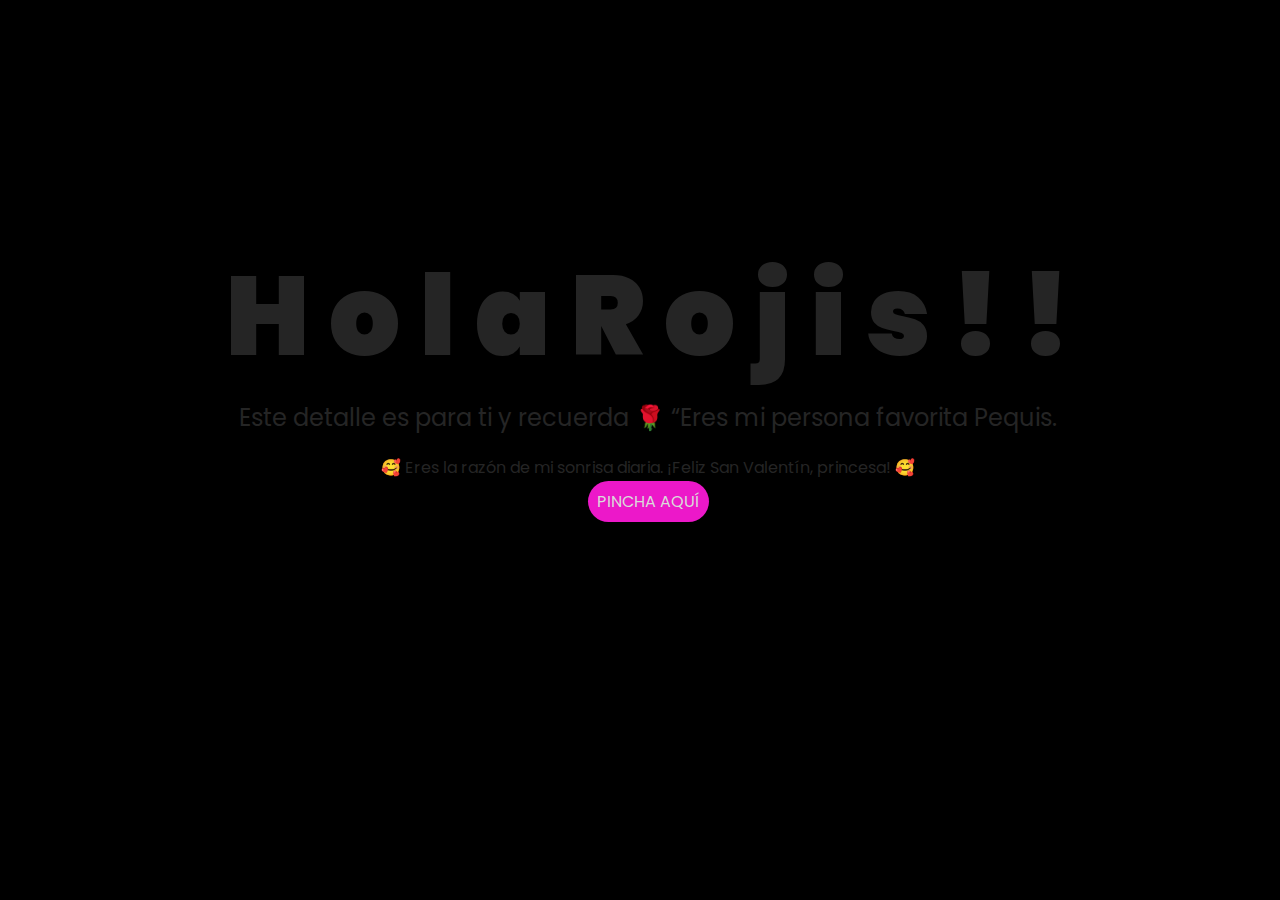
<file: index.html>
<!DOCTYPE html>
<html lang="es">

<head>
    <meta charset="UTF-8">
    <meta http-equiv="X-UA-Compatible" content="IE=edge">
    <meta name="viewport" content="width=device-width, initial-scale=1.0">
    <link rel="stylesheet" href="css/style.css">
    <link rel="icon" href="img/flowers.png" type="image/x-icon">
    <title>Flowers</title>
</head>

<body>
    <div class="greetings">
        <span>H</span>
        <span>o</span>
        <span>l</span>
        <span>a</span>
        <span></span>
        <span></span>
        <span></span>
        <span>R</span>
        <span>o</span>
        <span>j</span>
        <span>i</span>
        <span>s</span>
        <span>!</span>
        <span>!</span>
    </div>
    <div class="description">
        <span> Este detalle es para ti y recuerda 🌹 “Eres mi persona favorita Pequis. </span>
    </div>
    <span> 🥰 Eres la razón de mi sonrisa diaria. ¡Feliz San Valentín, princesa! 🥰 </span>
    </div>
    <div>

    </div>
    <div class="button">
        <button class="botones">
            <a href="flower.html" style="color: #dadada;">PINCHA AQUÍ</a>
        </button>
    </div>

</body>

</html>
</file>
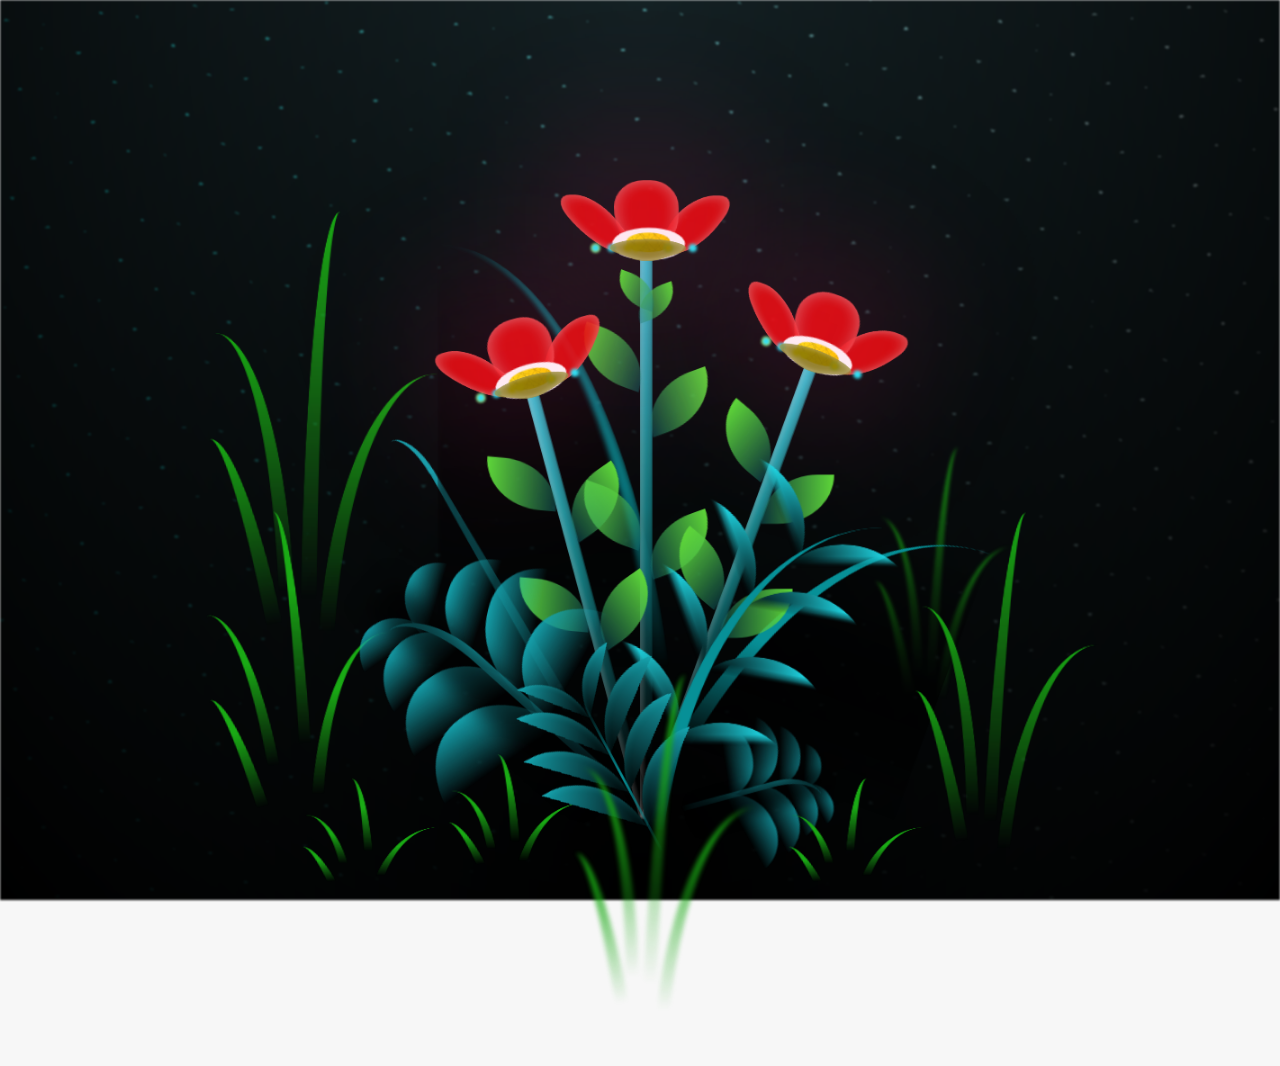
<file: flower.html>
<!DOCTYPE html>
<html lang="es">
  <head>
    <meta charset="UTF-8" />
    <meta http-equiv="X-UA-Compatible" content="IE=edge" />
    <meta name="viewport" content="width=device-width, initial-scale=1.0" />
    <link rel="stylesheet" href="css/main.css" />
    <link rel="icon" href="img/flowers.png" type="image/x-icon" />
    <title>Flower</title>
  </head>
  <body class="container">
    <audio src="sound/Sebastián Yatra & Aitana  Sé Mi San Valentín.mp3" autoplay></audio>
    <div id="lyrics">
     
    </div>
    <h1 class="titulo">Gracias!!! por iluminar mis días con tu presencia Mi Rojita 🥰💗💏💐💓.</h1>
  
    <div class="night"></div>
    <div class="flowers">
      <div class="flower flower--1">
        <div class="flower__leafs flower__leafs--1">
          <div class="flower__leaf flower__leaf--1"></div>
          <div class="flower__leaf flower__leaf--2"></div>
          <div class="flower__leaf flower__leaf--3"></div>
          <div class="flower__leaf flower__leaf--4"></div>
          <div class="flower__white-circle"></div>

          <div class="flower__light flower__light--1"></div>
          <div class="flower__light flower__light--2"></div>
          <div class="flower__light flower__light--3"></div>
          <div class="flower__light flower__light--4"></div>
          <div class="flower__light flower__light--5"></div>
          <div class="flower__light flower__light--6"></div>
          <div class="flower__light flower__light--7"></div>
          <div class="flower__light flower__light--8"></div>
        </div>
        <div class="flower__line">
          <div class="flower__line__leaf flower__line__leaf--1"></div>
          <div class="flower__line__leaf flower__line__leaf--2"></div>
          <div class="flower__line__leaf flower__line__leaf--3"></div>
          <div class="flower__line__leaf flower__line__leaf--4"></div>
          <div class="flower__line__leaf flower__line__leaf--5"></div>
          <div class="flower__line__leaf flower__line__leaf--6"></div>
        </div>
      </div>

      <div class="flower flower--2">
        <div class="flower__leafs flower__leafs--2">
          <div class="flower__leaf flower__leaf--1"></div>
          <div class="flower__leaf flower__leaf--2"></div>
          <div class="flower__leaf flower__leaf--3"></div>
          <div class="flower__leaf flower__leaf--4"></div>
          <div class="flower__white-circle"></div>

          <div class="flower__light flower__light--1"></div>
          <div class="flower__light flower__light--2"></div>
          <div class="flower__light flower__light--3"></div>
          <div class="flower__light flower__light--4"></div>
          <div class="flower__light flower__light--5"></div>
          <div class="flower__light flower__light--6"></div>
          <div class="flower__light flower__light--7"></div>
          <div class="flower__light flower__light--8"></div>
        </div>
        <div class="flower__line">
          <div class="flower__line__leaf flower__line__leaf--1"></div>
          <div class="flower__line__leaf flower__line__leaf--2"></div>
          <div class="flower__line__leaf flower__line__leaf--3"></div>
          <div class="flower__line__leaf flower__line__leaf--4"></div>
        </div>
      </div>

      <div class="flower flower--3">
        <div class="flower__leafs flower__leafs--3">
          <div class="flower__leaf flower__leaf--1"></div>
          <div class="flower__leaf flower__leaf--2"></div>
          <div class="flower__leaf flower__leaf--3"></div>
          <div class="flower__leaf flower__leaf--4"></div>
          <div class="flower__white-circle"></div>

          <div class="flower__light flower__light--1"></div>
          <div class="flower__light flower__light--2"></div>
          <div class="flower__light flower__light--3"></div>
          <div class="flower__light flower__light--4"></div>
          <div class="flower__light flower__light--5"></div>
          <div class="flower__light flower__light--6"></div>
          <div class="flower__light flower__light--7"></div>
          <div class="flower__light flower__light--8"></div>
        </div>
        <div class="flower__line">
          <div class="flower__line__leaf flower__line__leaf--1"></div>
          <div class="flower__line__leaf flower__line__leaf--2"></div>
          <div class="flower__line__leaf flower__line__leaf--3"></div>
          <div class="flower__line__leaf flower__line__leaf--4"></div>
        </div>
      </div>

      <div class="grow-ans" style="--d: 1.2s">
        <div class="flower__g-long">
          <div class="flower__g-long__top"></div>
          <div class="flower__g-long__bottom"></div>
        </div>
      </div>

      <div class="growing-grass">
        <div class="flower__grass flower__grass--1">
          <div class="flower__grass--top"></div>
          <div class="flower__grass--bottom"></div>
          <div class="flower__grass__leaf flower__grass__leaf--1"></div>
          <div class="flower__grass__leaf flower__grass__leaf--2"></div>
          <div class="flower__grass__leaf flower__grass__leaf--3"></div>
          <div class="flower__grass__leaf flower__grass__leaf--4"></div>
          <div class="flower__grass__leaf flower__grass__leaf--5"></div>
          <div class="flower__grass__leaf flower__grass__leaf--6"></div>
          <div class="flower__grass__leaf flower__grass__leaf--7"></div>
          <div class="flower__grass__leaf flower__grass__leaf--8"></div>
          <div class="flower__grass__overlay"></div>
        </div>
      </div>

      <div class="growing-grass">
        <div class="flower__grass flower__grass--2">
          <div class="flower__grass--top"></div>
          <div class="flower__grass--bottom"></div>
          <div class="flower__grass__leaf flower__grass__leaf--1"></div>
          <div class="flower__grass__leaf flower__grass__leaf--2"></div>
          <div class="flower__grass__leaf flower__grass__leaf--3"></div>
          <div class="flower__grass__leaf flower__grass__leaf--4"></div>
          <div class="flower__grass__leaf flower__grass__leaf--5"></div>
          <div class="flower__grass__leaf flower__grass__leaf--6"></div>
          <div class="flower__grass__leaf flower__grass__leaf--7"></div>
          <div class="flower__grass__leaf flower__grass__leaf--8"></div>
          <div class="flower__grass__overlay"></div>
        </div>
      </div>

      <div class="grow-ans" style="--d: 2.4s">
        <div class="flower__g-right flower__g-right--1">
          <div class="leaf"></div>
        </div>
      </div>

      <div class="grow-ans" style="--d: 2.8s">
        <div class="flower__g-right flower__g-right--2">
          <div class="leaf"></div>
        </div>
      </div>

      <div class="grow-ans" style="--d: 2.8s">
        <div class="flower__g-front">
          <div
            class="flower__g-front__leaf-wrapper flower__g-front__leaf-wrapper--1"
          >
            <div class="flower__g-front__leaf"></div>
          </div>
          <div
            class="flower__g-front__leaf-wrapper flower__g-front__leaf-wrapper--2"
          >
            <div class="flower__g-front__leaf"></div>
          </div>
          <div
            class="flower__g-front__leaf-wrapper flower__g-front__leaf-wrapper--3"
          >
            <div class="flower__g-front__leaf"></div>
          </div>
          <div
            class="flower__g-front__leaf-wrapper flower__g-front__leaf-wrapper--4"
          >
            <div class="flower__g-front__leaf"></div>
          </div>
          <div
            class="flower__g-front__leaf-wrapper flower__g-front__leaf-wrapper--5"
          >
            <div class="flower__g-front__leaf"></div>
          </div>
          <div
            class="flower__g-front__leaf-wrapper flower__g-front__leaf-wrapper--6"
          >
            <div class="flower__g-front__leaf"></div>
          </div>
          <div
            class="flower__g-front__leaf-wrapper flower__g-front__leaf-wrapper--7"
          >
            <div class="flower__g-front__leaf"></div>
          </div>
          <div
            class="flower__g-front__leaf-wrapper flower__g-front__leaf-wrapper--8"
          >
            <div class="flower__g-front__leaf"></div>
          </div>
          <div class="flower__g-front__line"></div>
        </div>
      </div>

      <div class="grow-ans" style="--d: 3.2s">
        <div class="flower__g-fr">
          <div class="leaf"></div>
          <div class="flower__g-fr__leaf flower__g-fr__leaf--1"></div>
          <div class="flower__g-fr__leaf flower__g-fr__leaf--2"></div>
          <div class="flower__g-fr__leaf flower__g-fr__leaf--3"></div>
          <div class="flower__g-fr__leaf flower__g-fr__leaf--4"></div>
          <div class="flower__g-fr__leaf flower__g-fr__leaf--5"></div>
          <div class="flower__g-fr__leaf flower__g-fr__leaf--6"></div>
          <div class="flower__g-fr__leaf flower__g-fr__leaf--7"></div>
          <div class="flower__g-fr__leaf flower__g-fr__leaf--8"></div>
        </div>
      </div>

      <div class="long-g long-g--0">
        <div class="grow-ans" style="--d: 3s">
          <div class="leaf leaf--0"></div>
        </div>
        <div class="grow-ans" style="--d: 2.2s">
          <div class="leaf leaf--1"></div>
        </div>
        <div class="grow-ans" style="--d: 3.4s">
          <div class="leaf leaf--2"></div>
        </div>
        <div class="grow-ans" style="--d: 3.6s">
          <div class="leaf leaf--3"></div>
        </div>
      </div>

      <div class="long-g long-g--1">
        <div class="grow-ans" style="--d: 3.6s">
          <div class="leaf leaf--0"></div>
        </div>
        <div class="grow-ans" style="--d: 3.8s">
          <div class="leaf leaf--1"></div>
        </div>
        <div class="grow-ans" style="--d: 4s">
          <div class="leaf leaf--2"></div>
        </div>
        <div class="grow-ans" style="--d: 4.2s">
          <div class="leaf leaf--3"></div>
        </div>
      </div>

      <div class="long-g long-g--2">
        <div class="grow-ans" style="--d: 4s">
          <div class="leaf leaf--0"></div>
        </div>
        <div class="grow-ans" style="--d: 4.2s">
          <div class="leaf leaf--1"></div>
        </div>
        <div class="grow-ans" style="--d: 4.4s">
          <div class="leaf leaf--2"></div>
        </div>
        <div class="grow-ans" style="--d: 4.6s">
          <div class="leaf leaf--3"></div>
        </div>
      </div>

      <div class="long-g long-g--3">
        <div class="grow-ans" style="--d: 4s">
          <div class="leaf leaf--0"></div>
        </div>
        <div class="grow-ans" style="--d: 4.2s">
          <div class="leaf leaf--1"></div>
        </div>
        <div class="grow-ans" style="--d: 3s">
          <div class="leaf leaf--2"></div>
        </div>
        <div class="grow-ans" style="--d: 3.6s">
          <div class="leaf leaf--3"></div>
        </div>
      </div>

      <div class="long-g long-g--4">
        <div class="grow-ans" style="--d: 4s">
          <div class="leaf leaf--0"></div>
        </div>
        <div class="grow-ans" style="--d: 4.2s">
          <div class="leaf leaf--1"></div>
        </div>
        <div class="grow-ans" style="--d: 3s">
          <div class="leaf leaf--2"></div>
        </div>
        <div class="grow-ans" style="--d: 3.6s">
          <div class="leaf leaf--3"></div>
        </div>
      </div>

      <div class="long-g long-g--5">
        <div class="grow-ans" style="--d: 4s">
          <div class="leaf leaf--0"></div>
        </div>
        <div class="grow-ans" style="--d: 4.2s">
          <div class="leaf leaf--1"></div>
        </div>
        <div class="grow-ans" style="--d: 3s">
          <div class="leaf leaf--2"></div>
        </div>
        <div class="grow-ans" style="--d: 3.6s">
          <div class="leaf leaf--3"></div>
        </div>
      </div>

      <div class="long-g long-g--6">
        <div class="grow-ans" style="--d: 4.2s">
          <div class="leaf leaf--0"></div>
        </div>
        <div class="grow-ans" style="--d: 4.4s">
          <div class="leaf leaf--1"></div>
        </div>
        <div class="grow-ans" style="--d: 4.6s">
          <div class="leaf leaf--2"></div>
        </div>
        <div class="grow-ans" style="--d: 4.8s">
          <div class="leaf leaf--3"></div>
        </div>
      </div>

      <div class="long-g long-g--7">
        <div class="grow-ans" style="--d: 3s">
          <div class="leaf leaf--0"></div>
        </div>
        <div class="grow-ans" style="--d: 3.2s">
          <div class="leaf leaf--1"></div>
        </div>
        <div class="grow-ans" style="--d: 3.5s">
          <div class="leaf leaf--2"></div>
        </div>
        <div class="grow-ans" style="--d: 3.6s">
          <div class="leaf leaf--3"></div>
        </div>
      </div>
    </div>
    <script src="anim.js"></script>
    <script src="main.js"></script>
  </body>
</html>
</file>
<file: css/style.css>
@import url('https://fonts.googleapis.com/css2?family=Poppins:ital,wght@0,500;1,900&display=swap');
*{
    font-family: 'Poppins',cursive;
}
body{
    color: rgb(37, 37, 37);
    width: 100%;
    height: 82vh;
    display: flex;
    flex-direction: column;
    align-items: center;
    justify-content: center;
    background-color: rgb(0, 0, 0);
    /* padding-top: -30; */
}

.botones{
    padding: 9px;
    border-radius: 80px;
    background-color: transparent;
    border: none;
}

.botones a{
    background-color: #ec18c9;
    padding: 9px;
    border-radius: 80px;
    -webkit-border-radius: 80px;
    -moz-border-radius: 80px;
    -ms-border-radius: 80px;
    -o-border-radius: 80px;

}

.botones a:focus{
    background-color: rgb(10, 172, 45);
}

.greetings{
    font-size: 7rem;
    font-weight: 900;
}
.greetings > span{
    animation: glow 3s ease-in-out infinite;
}
@keyframes glow{
    0%, 100%{
        color: #feffff;
        text-shadow: 0 0 14px #39d660, 0 0 10px #dc05e4, 0 0 100px #39c6d6;
    }
    10%, 90%{
        color: #111;
        text-shadow: none;
    }
}
.greetings > span:nth-child(2){
    animation-delay: .2s ;
}
.greetings > span:nth-child(3){
    animation-delay: .4s ;
}
.greetings > span:nth-child(4){
    animation-delay: .6s;
}
.greetings > span:nth-child(5){
    animation-delay: .8s;
}
.greetings > span:nth-child(6){
    animation-delay: 1s;
}
.greetings > span:nth-child(7){
    animation-delay: 1.2s ;
}
.greetings > span:nth-child(8){
    animation-delay: 1.4s ;
}
.greetings > span:nth-child(9){
    animation-delay: 1.6s;
}
.greetings > span:nth-child(10){
    animation-delay: 1.8s;
}
.greetings > span:nth-child(11){
    animation-delay: 2s;
}
.greetings > span:nth-child(12){
    animation-delay: 2.2s;
}
.greetings > span:nth-child(13){
    animation-delay: 2.4s;
}
.greetings > span:nth-child(14){
    animation-delay: 2.6s;
}
.description{
    font-size: 1.5rem;
    margin-bottom: 20px;
}

.button a{
    text-decoration: none;
    font-size: 1rem;
    color: #111;
}

@media screen and (max-width:574px){
    .greetings{
        display: block;
        font-size: 2rem;
        font-weight: 800;
        text-align: center;
    }
    .description{
        font-size: 2rem;
    }
    
    .button a{
        font-size: 1rem;
    }
}
</file>
<file: css/main.css>
*,
*::after,
*::before {
  padding: 0;
  margin: 0;
  box-sizing: border-box;
}

:root {
  --dark-color: #000;
}

body {
  display: flex;
  align-items: flex-end;
  justify-content: center;
  min-height: 100vh;
  background-color: var(--dark-color);
  overflow: hidden;
  perspective: 1000px;
}

#lyrics {
  font-size: 28px;
  font-family: "Franklin Gothic Medium", "Arial Narrow", Arial, sans-serif;
  color: white;
  position: absolute;
  margin-bottom: 20%;
  z-index: 1;
  font-weight: bold;
  letter-spacing: 4px;
}
@media only screen and (max-width: 600px) {
  /* Estilos específicos para dispositivos con un ancho máximo de 600px */
  #lyrics {
      font-size: 14px; /* Reduce el tamaño del texto para dispositivos más pequeños */
      margin-bottom: 400px;
      letter-spacing: 3px;
  }

}
.titulo {
  margin-bottom: 500px;
  font-family: "Arial Narrow", Arial, sans-serif;
  color: rgb(244, 243, 245);
  position: absolute;
  font-weight: bold;
  letter-spacing: 15px;
  opacity: 0;
  animation: fadeIn 3s ease-in-out forwards;
  text-align: center;
}
@keyframes fadeIn {
  from {
    opacity: 0;
  }
  to {
    opacity: 1;
  }
}

.night {
  z-index: -1;
  position: absolute;
  left: 50%;
  top: 0;
  transform: translateX(-50%);
  width: 100%;
  height: 100%;
  filter: blur(0.1vmin);
  background-image: radial-gradient(
      ellipse at top,
      transparent 0%,
      var(--dark-color)
    ),
    radial-gradient(
      ellipse at bottom,
      var(--dark-color),
      rgba(145, 233, 255, 0.2)
    ),
    repeating-linear-gradient(
      220deg,
      rgb(0, 0, 0) 0px,
      rgb(0, 0, 0) 19px,
      transparent 19px,
      transparent 22px
    ),
    repeating-linear-gradient(
      189deg,
      rgb(0, 0, 0) 0px,
      rgb(0, 0, 0) 19px,
      transparent 19px,
      transparent 22px
    ),
    repeating-linear-gradient(
      148deg,
      rgb(0, 0, 0) 0px,
      rgb(0, 0, 0) 19px,
      transparent 19px,
      transparent 22px
    ),
    linear-gradient(90deg, rgb(0, 255, 250), rgb(240, 240, 240));
}

.flowers {
  position: relative;
  transform: scale(0.9);
  /*margin-bottom: 100px;
  */
}

@media only screen and (max-width: 600px) {
  /* Estilos específicos para dispositivos con un ancho máximo de 600px */
.flowers {
      font-size: px;
      margin-bottom: 35%;
      letter-spacing: 3px;
      transform: scale(1.0);
}

}

.flower {
  position: absolute;
  bottom: 10vmin;
  transform-origin: bottom center;
  z-index: 10;
  --fl-speed: 0.8s;
}
.flower--1 {
  -webkit-animation: moving-flower-1 4s linear infinite;
  animation: moving-flower-1 4s linear infinite;
}
.flower--1 .flower__line {
  height: 70vmin;
  -webkit-animation-delay: 0.3s;
  animation-delay: 0.3s;
}
.flower--1 .flower__line__leaf--1 {
  -webkit-animation: blooming-leaf-right var(--fl-speed) 1.6s backwards;
  animation: blooming-leaf-right var(--fl-speed) 1.6s backwards;
}
.flower--1 .flower__line__leaf--2 {
  -webkit-animation: blooming-leaf-right var(--fl-speed) 1.4s backwards;
  animation: blooming-leaf-right var(--fl-speed) 1.4s backwards;
}
.flower--1 .flower__line__leaf--3 {
  -webkit-animation: blooming-leaf-left var(--fl-speed) 1.2s backwards;
  animation: blooming-leaf-left var(--fl-speed) 1.2s backwards;
}
.flower--1 .flower__line__leaf--4 {
  -webkit-animation: blooming-leaf-left var(--fl-speed) 1s backwards;
  animation: blooming-leaf-left var(--fl-speed) 1s backwards;
}
.flower--1 .flower__line__leaf--5 {
  -webkit-animation: blooming-leaf-right var(--fl-speed) 1.8s backwards;
  animation: blooming-leaf-right var(--fl-speed) 1.8s backwards;
}
.flower--1 .flower__line__leaf--6 {
  -webkit-animation: blooming-leaf-left var(--fl-speed) 2s backwards;
  animation: blooming-leaf-left var(--fl-speed) 2s backwards;
}
.flower--2 {
  left: 50%;
  transform: rotate(20deg);
  -webkit-animation: moving-flower-2 4s linear infinite;
  animation: moving-flower-2 4s linear infinite;
}
.flower--2 .flower__line {
  height: 60vmin;
  -webkit-animation-delay: 0.6s;
  animation-delay: 0.6s;
}
.flower--2 .flower__line__leaf--1 {
  -webkit-animation: blooming-leaf-right var(--fl-speed) 1.9s backwards;
  animation: blooming-leaf-right var(--fl-speed) 1.9s backwards;
}
.flower--2 .flower__line__leaf--2 {
  -webkit-animation: blooming-leaf-right var(--fl-speed) 1.7s backwards;
  animation: blooming-leaf-right var(--fl-speed) 1.7s backwards;
}
.flower--2 .flower__line__leaf--3 {
  -webkit-animation: blooming-leaf-left var(--fl-speed) 1.5s backwards;
  animation: blooming-leaf-left var(--fl-speed) 1.5s backwards;
}
.flower--2 .flower__line__leaf--4 {
  -webkit-animation: blooming-leaf-left var(--fl-speed) 1.3s backwards;
  animation: blooming-leaf-left var(--fl-speed) 1.3s backwards;
}
.flower--3 {
  left: 50%;
  transform: rotate(-15deg);
  -webkit-animation: moving-flower-3 4s linear infinite;
  animation: moving-flower-3 4s linear infinite;
}
.flower--3 .flower__line {
  -webkit-animation-delay: 0.9s;
  animation-delay: 0.9s;
}
.flower--3 .flower__line__leaf--1 {
  -webkit-animation: blooming-leaf-right var(--fl-speed) 2.5s backwards;
  animation: blooming-leaf-right var(--fl-speed) 2.5s backwards;
}
.flower--3 .flower__line__leaf--2 {
  -webkit-animation: blooming-leaf-right var(--fl-speed) 2.3s backwards;
  animation: blooming-leaf-right var(--fl-speed) 2.3s backwards;
}
.flower--3 .flower__line__leaf--3 {
  -webkit-animation: blooming-leaf-left var(--fl-speed) 2.1s backwards;
  animation: blooming-leaf-left var(--fl-speed) 2.1s backwards;
}
.flower--3 .flower__line__leaf--4 {
  -webkit-animation: blooming-leaf-left var(--fl-speed) 1.9s backwards;
  animation: blooming-leaf-left var(--fl-speed) 1.9s backwards;
}
.flower__leafs {
  position: relative;
  -webkit-animation: blooming-flower 2s backwards;
  animation: blooming-flower 2s backwards;
}
.flower__leafs--1 {
  -webkit-animation-delay: 1.1s;
  animation-delay: 1.1s;
}
.flower__leafs--2 {
  -webkit-animation-delay: 1.4s;
  animation-delay: 1.4s;
}
.flower__leafs--3 {
  -webkit-animation-delay: 1.7s;
  animation-delay: 1.7s;
}
.flower__leafs::after {
  content: "";
  position: absolute;
  left: 0;
  top: 0;
  transform: translate(-50%, -100%);
  width: 8vmin;
  height: 8vmin;
  background-color: #fd2578;
  /* background-color: #fd2525; */
  filter: blur(10vmin);
}
.flower__leaf {
  position: absolute;
  bottom: 0;
  left: 50%;
  width: 8vmin;
  height: 11vmin;
  border-radius: 51% 49% 47% 53%/44% 45% 55% 69%;
  background-color: #253bfd;
  background-color: #e90b0b;
  transform-origin: bottom center;
  opacity: 0.9;
  box-shadow: inset 0 0 2vmin rgba(255, 255, 255, 0.5);
}
.flower__leaf--1 {
  transform: translate(-10%, 1%) rotateY(40deg) rotateX(-50deg);
}
.flower__leaf--2 {
  transform: translate(-50%, -4%) rotateX(40deg);
}
.flower__leaf--3 {
  transform: translate(-90%, 0%) rotateY(45deg) rotateX(50deg);
}
.flower__leaf--4 {
  width: 8vmin;
  height: 8vmin;
  transform-origin: bottom left;
  border-radius: 4vmin 10vmin 4vmin 4vmin;
  transform: translate(0%, 18%) rotateX(70deg) rotate(-43deg);
  background-color: #7c6901;
  z-index: 1;
  opacity: 0.8;
}
.flower__white-circle {
  position: absolute;
  left: -3.5vmin;
  top: -3vmin;
  width: 9vmin;
  height: 4vmin;
  border-radius: 50%;
  background-color: #fff;
}
.flower__white-circle::after {
  content: "";
  position: absolute;
  left: 50%;
  top: 45%;
  transform: translate(-50%, -50%);
  width: 60%;
  height: 60%;
  border-radius: inherit;
  background-image: repeating-linear-gradient(
      135deg,
      rgba(0, 0, 0, 0.03) 0px,
      rgba(0, 0, 0, 0.03) 1px,
      transparent 1px,
      transparent 12px
    ),
    repeating-linear-gradient(
      45deg,
      rgba(0, 0, 0, 0.03) 0px,
      rgba(0, 0, 0, 0.03) 1px,
      transparent 1px,
      transparent 12px
    ),
    repeating-linear-gradient(
      67.5deg,
      rgba(0, 0, 0, 0.03) 0px,
      rgba(0, 0, 0, 0.03) 1px,
      transparent 1px,
      transparent 12px
    ),
    repeating-linear-gradient(
      135deg,
      rgba(0, 0, 0, 0.03) 0px,
      rgba(0, 0, 0, 0.03) 1px,
      transparent 1px,
      transparent 12px
    ),
    repeating-linear-gradient(
      45deg,
      rgba(0, 0, 0, 0.03) 0px,
      rgba(0, 0, 0, 0.03) 1px,
      transparent 1px,
      transparent 12px
    ),
    repeating-linear-gradient(
      112.5deg,
      rgba(0, 0, 0, 0.03) 0px,
      rgba(0, 0, 0, 0.03) 1px,
      transparent 1px,
      transparent 12px
    ),
    repeating-linear-gradient(
      112.5deg,
      rgba(0, 0, 0, 0.03) 0px,
      rgba(0, 0, 0, 0.03) 1px,
      transparent 1px,
      transparent 12px
    ),
    repeating-linear-gradient(
      45deg,
      rgba(0, 0, 0, 0.03) 0px,
      rgba(0, 0, 0, 0.03) 1px,
      transparent 1px,
      transparent 12px
    ),
    repeating-linear-gradient(
      22.5deg,
      rgba(0, 0, 0, 0.03) 0px,
      rgba(0, 0, 0, 0.03) 1px,
      transparent 1px,
      transparent 12px
    ),
    repeating-linear-gradient(
      45deg,
      rgba(0, 0, 0, 0.03) 0px,
      rgba(0, 0, 0, 0.03) 1px,
      transparent 1px,
      transparent 12px
    ),
    repeating-linear-gradient(
      22.5deg,
      rgba(0, 0, 0, 0.03) 0px,
      rgba(0, 0, 0, 0.03) 1px,
      transparent 1px,
      transparent 12px
    ),
    repeating-linear-gradient(
      135deg,
      rgba(0, 0, 0, 0.03) 0px,
      rgba(0, 0, 0, 0.03) 1px,
      transparent 1px,
      transparent 12px
    ),
    repeating-linear-gradient(
      157.5deg,
      rgba(0, 0, 0, 0.03) 0px,
      rgba(0, 0, 0, 0.03) 1px,
      transparent 1px,
      transparent 12px
    ),
    repeating-linear-gradient(
      67.5deg,
      rgba(0, 0, 0, 0.03) 0px,
      rgba(0, 0, 0, 0.03) 1px,
      transparent 1px,
      transparent 12px
    ),
    repeating-linear-gradient(
      67.5deg,
      rgba(0, 0, 0, 0.03) 0px,
      rgba(0, 0, 0, 0.03) 1px,
      transparent 1px,
      transparent 12px
    ),
    linear-gradient(90deg, rgb(255, 235, 18), rgb(255, 206, 0));
}
.flower__line {
  height: 55vmin;
  width: 1.5vmin;
  background-image: linear-gradient(
      to left,
      rgba(0, 0, 0, 0.2),
      transparent,
      rgba(255, 255, 255, 0.2)
    ),
    linear-gradient(to top, transparent 10%, #14757a, #39c6d6);
  box-shadow: inset 0 0 2px rgba(0, 0, 0, 0.5);
  -webkit-animation: grow-flower-tree 4s backwards;
  animation: grow-flower-tree 4s backwards;
}
.flower__line__leaf {
  --w: 7vmin;
  --h: calc(var(--w) + 2vmin);
  position: absolute;
  top: 20%;
  left: 90%;
  width: var(--w);
  height: var(--h);
  border-top-right-radius: var(--h);
  border-bottom-left-radius: var(--h);
  background-image: linear-gradient(to top, rgba(20, 117, 122, 0.4), #5ed639);
}
.flower__line__leaf--1 {
  transform: rotate(70deg) rotateY(30deg);
}
.flower__line__leaf--2 {
  top: 45%;
  transform: rotate(70deg) rotateY(30deg);
}
.flower__line__leaf--3,
.flower__line__leaf--4,
.flower__line__leaf--6 {
  border-top-right-radius: 0;
  border-bottom-left-radius: 0;
  border-top-left-radius: var(--h);
  border-bottom-right-radius: var(--h);
  left: -460%;
  top: 12%;
  transform: rotate(-70deg) rotateY(30deg);
}
.flower__line__leaf--4 {
  top: 40%;
}
.flower__line__leaf--5 {
  top: 0;
  transform-origin: left;
  transform: rotate(70deg) rotateY(30deg) scale(0.6);
}
.flower__line__leaf--6 {
  top: -2%;
  left: -450%;
  transform-origin: right;
  transform: rotate(-70deg) rotateY(30deg) scale(0.6);
}
.flower__light {
  position: absolute;
  bottom: 0vmin;
  width: 1vmin;
  height: 1vmin;
  background-color: rgb(255, 251, 0);
  border-radius: 50%;
  filter: blur(0.2vmin);
  -webkit-animation: light-ans 4s linear infinite backwards;
  animation: light-ans 4s linear infinite backwards;
}
.flower__light:nth-child(odd) {
  background-color: #23f0ff;
}
.flower__light--1 {
  left: -2vmin;
  -webkit-animation-delay: 1s;
  animation-delay: 1s;
}
.flower__light--2 {
  left: 3vmin;
  -webkit-animation-delay: 0.5s;
  animation-delay: 0.5s;
}
.flower__light--3 {
  left: -6vmin;
  -webkit-animation-delay: 0.3s;
  animation-delay: 0.3s;
}
.flower__light--4 {
  left: 6vmin;
  -webkit-animation-delay: 0.9s;
  animation-delay: 0.9s;
}
.flower__light--5 {
  left: -1vmin;
  -webkit-animation-delay: 1.5s;
  animation-delay: 1.5s;
}
.flower__light--6 {
  left: -4vmin;
  -webkit-animation-delay: 3s;
  animation-delay: 3s;
}
.flower__light--7 {
  left: 3vmin;
  -webkit-animation-delay: 2s;
  animation-delay: 2s;
}
.flower__light--8 {
  left: -6vmin;
  -webkit-animation-delay: 3.5s;
  animation-delay: 3.5s;
}
.flower__grass {
  --c: #159faa;
  --line-w: 1.5vmin;
  position: absolute;
  bottom: 12vmin;
  left: -7vmin;
  display: flex;
  flex-direction: column;
  align-items: flex-end;
  z-index: 20;
  transform-origin: bottom center;
  transform: rotate(-48deg) rotateY(40deg);
}
.flower__grass--1 {
  -webkit-animation: moving-grass 2s linear infinite;
  animation: moving-grass 2s linear infinite;
}
.flower__grass--2 {
  left: 2vmin;
  bottom: 10vmin;
  transform: scale(0.5) rotate(75deg) rotateX(10deg) rotateY(-200deg);
  opacity: 0.8;
  z-index: 0;
  -webkit-animation: moving-grass--2 1.5s linear infinite;
  animation: moving-grass--2 1.5s linear infinite;
}
.flower__grass--top {
  width: 7vmin;
  height: 10vmin;
  border-top-right-radius: 100%;
  border-right: var(--line-w) solid var(--c);
  transform-origin: bottom center;
  transform: rotate(-2deg);
}
.flower__grass--bottom {
  margin-top: -2px;
  width: var(--line-w);
  height: 25vmin;
  background-image: linear-gradient(to top, transparent, var(--c));
}
.flower__grass__leaf {
  --size: 10vmin;
  position: absolute;
  width: calc(var(--size) * 2.1);
  height: var(--size);
  border-top-left-radius: var(--size);
  border-top-right-radius: var(--size);
  background-image: linear-gradient(
    to top,
    transparent,
    transparent 30%,
    var(--c)
  );
  z-index: 100;
}
.flower__grass__leaf--1 {
  top: -6%;
  left: 30%;
  --size: 6vmin;
  transform: rotate(-20deg);
  -webkit-animation: growing-grass-ans--1 2s 2.6s backwards;
  animation: growing-grass-ans--1 2s 2.6s backwards;
}
@-webkit-keyframes growing-grass-ans--1 {
  0% {
    transform-origin: bottom left;
    transform: rotate(-20deg) scale(0);
  }
}
@keyframes growing-grass-ans--1 {
  0% {
    transform-origin: bottom left;
    transform: rotate(-20deg) scale(0);
  }
}
.flower__grass__leaf--2 {
  top: -5%;
  left: -110%;
  --size: 6vmin;
  transform: rotate(10deg);
  -webkit-animation: growing-grass-ans--2 2s 2.4s linear backwards;
  animation: growing-grass-ans--2 2s 2.4s linear backwards;
}
@-webkit-keyframes growing-grass-ans--2 {
  0% {
    transform-origin: bottom right;
    transform: rotate(10deg) scale(0);
  }
}
@keyframes growing-grass-ans--2 {
  0% {
    transform-origin: bottom right;
    transform: rotate(10deg) scale(0);
  }
}
.flower__grass__leaf--3 {
  top: 5%;
  left: 60%;
  --size: 8vmin;
  transform: rotate(-18deg) rotateX(-20deg);
  -webkit-animation: growing-grass-ans--3 2s 2.2s linear backwards;
  animation: growing-grass-ans--3 2s 2.2s linear backwards;
}
@-webkit-keyframes growing-grass-ans--3 {
  0% {
    transform-origin: bottom left;
    transform: rotate(-18deg) rotateX(-20deg) scale(0);
  }
}
@keyframes growing-grass-ans--3 {
  0% {
    transform-origin: bottom left;
    transform: rotate(-18deg) rotateX(-20deg) scale(0);
  }
}
.flower__grass__leaf--4 {
  top: 6%;
  left: -135%;
  --size: 8vmin;
  transform: rotate(2deg);
  -webkit-animation: growing-grass-ans--4 2s 2s linear backwards;
  animation: growing-grass-ans--4 2s 2s linear backwards;
}
@-webkit-keyframes growing-grass-ans--4 {
  0% {
    transform-origin: bottom right;
    transform: rotate(2deg) scale(0);
  }
}
@keyframes growing-grass-ans--4 {
  0% {
    transform-origin: bottom right;
    transform: rotate(2deg) scale(0);
  }
}
.flower__grass__leaf--5 {
  top: 20%;
  left: 60%;
  --size: 10vmin;
  transform: rotate(-24deg) rotateX(-20deg);
  -webkit-animation: growing-grass-ans--5 2s 1.8s linear backwards;
  animation: growing-grass-ans--5 2s 1.8s linear backwards;
}
@-webkit-keyframes growing-grass-ans--5 {
  0% {
    transform-origin: bottom left;
    transform: rotate(-24deg) rotateX(-20deg) scale(0);
  }
}
@keyframes growing-grass-ans--5 {
  0% {
    transform-origin: bottom left;
    transform: rotate(-24deg) rotateX(-20deg) scale(0);
  }
}
.flower__grass__leaf--6 {
  top: 22%;
  left: -180%;
  --size: 10vmin;
  transform: rotate(10deg);
  -webkit-animation: growing-grass-ans--6 2s 1.6s linear backwards;
  animation: growing-grass-ans--6 2s 1.6s linear backwards;
}
@-webkit-keyframes growing-grass-ans--6 {
  0% {
    transform-origin: bottom right;
    transform: rotate(10deg) scale(0);
  }
}
@keyframes growing-grass-ans--6 {
  0% {
    transform-origin: bottom right;
    transform: rotate(10deg) scale(0);
  }
}
.flower__grass__leaf--7 {
  top: 39%;
  left: 70%;
  --size: 10vmin;
  transform: rotate(-10deg);
  -webkit-animation: growing-grass-ans--7 2s 1.4s linear backwards;
  animation: growing-grass-ans--7 2s 1.4s linear backwards;
}
@-webkit-keyframes growing-grass-ans--7 {
  0% {
    transform-origin: bottom left;
    transform: rotate(-10deg) scale(0);
  }
}
@keyframes growing-grass-ans--7 {
  0% {
    transform-origin: bottom left;
    transform: rotate(-10deg) scale(0);
  }
}
.flower__grass__leaf--8 {
  top: 40%;
  left: -215%;
  --size: 11vmin;
  transform: rotate(10deg);
  -webkit-animation: growing-grass-ans--8 2s 1.2s linear backwards;
  animation: growing-grass-ans--8 2s 1.2s linear backwards;
}
@-webkit-keyframes growing-grass-ans--8 {
  0% {
    transform-origin: bottom right;
    transform: rotate(10deg) scale(0);
  }
}
@keyframes growing-grass-ans--8 {
  0% {
    transform-origin: bottom right;
    transform: rotate(10deg) scale(0);
  }
}
.flower__grass__overlay {
  position: absolute;
  top: -10%;
  right: 0%;
  width: 100%;
  height: 100%;
  background-color: rgba(0, 0, 0, 0.6);
  filter: blur(1.5vmin);
  z-index: 100;
}
.flower__g-long {
  --w: 2vmin;
  --h: 6vmin;
  --c: #159faa;
  position: absolute;
  bottom: 10vmin;
  left: -3vmin;
  transform-origin: bottom center;
  transform: rotate(-30deg) rotateY(-20deg);
  display: flex;
  flex-direction: column;
  align-items: flex-end;
  -webkit-animation: flower-g-long-ans 3s linear infinite;
  animation: flower-g-long-ans 3s linear infinite;
}
@-webkit-keyframes flower-g-long-ans {
  0%,
  100% {
    transform: rotate(-30deg) rotateY(-20deg);
  }
  50% {
    transform: rotate(-32deg) rotateY(-20deg);
  }
}
@keyframes flower-g-long-ans {
  0%,
  100% {
    transform: rotate(-30deg) rotateY(-20deg);
  }
  50% {
    transform: rotate(-32deg) rotateY(-20deg);
  }
}
.flower__g-long__top {
  top: calc(var(--h) * -1);
  width: calc(var(--w) + 1vmin);
  height: var(--h);
  border-top-right-radius: 100%;
  border-right: 0.7vmin solid var(--c);
  transform: translate(-0.7vmin, 1vmin);
}
.flower__g-long__bottom {
  width: var(--w);
  height: 50vmin;
  transform-origin: bottom center;
  background-image: linear-gradient(to top, transparent 30%, var(--c));
  box-shadow: inset 0 0 2px rgba(0, 0, 0, 0.5);
  -webkit-clip-path: polygon(35% 0, 65% 1%, 100% 100%, 0% 100%);
  clip-path: polygon(35% 0, 65% 1%, 100% 100%, 0% 100%);
}
.flower__g-right {
  position: absolute;
  bottom: 6vmin;
  left: -2vmin;
  transform-origin: bottom left;
  transform: rotate(20deg);
}
.flower__g-right .leaf {
  width: 30vmin;
  height: 50vmin;
  border-top-left-radius: 100%;
  border-left: 2vmin solid #079097;
  background-image: linear-gradient(
    to bottom,
    transparent,
    var(--dark-color) 60%
  );
  -webkit-mask-image: linear-gradient(to top, transparent 30%, #079097 60%);
}
.flower__g-right--1 {
  -webkit-animation: flower-g-right-ans 2.5s linear infinite;
  animation: flower-g-right-ans 2.5s linear infinite;
}
.flower__g-right--2 {
  left: 5vmin;
  transform: rotateY(-180deg);
  -webkit-animation: flower-g-right-ans--2 3s linear infinite;
  animation: flower-g-right-ans--2 3s linear infinite;
}
.flower__g-right--2 .leaf {
  height: 75vmin;
  filter: blur(0.3vmin);
  opacity: 0.8;
}
@-webkit-keyframes flower-g-right-ans {
  0%,
  100% {
    transform: rotate(20deg);
  }
  50% {
    transform: rotate(24deg) rotateX(-20deg);
  }
}
@keyframes flower-g-right-ans {
  0%,
  100% {
    transform: rotate(20deg);
  }
  50% {
    transform: rotate(24deg) rotateX(-20deg);
  }
}
@-webkit-keyframes flower-g-right-ans--2 {
  0%,
  100% {
    transform: rotateY(-180deg) rotate(0deg) rotateX(-20deg);
  }
  50% {
    transform: rotateY(-180deg) rotate(6deg) rotateX(-20deg);
  }
}
@keyframes flower-g-right-ans--2 {
  0%,
  100% {
    transform: rotateY(-180deg) rotate(0deg) rotateX(-20deg);
  }
  50% {
    transform: rotateY(-180deg) rotate(6deg) rotateX(-20deg);
  }
}
.flower__g-front {
  position: absolute;
  bottom: 6vmin;
  left: 2.5vmin;
  z-index: 100;
  transform-origin: bottom center;
  transform: rotate(-28deg) rotateY(30deg) scale(1.04);
  -webkit-animation: flower__g-front-ans 2s linear infinite;
  animation: flower__g-front-ans 2s linear infinite;
}
@-webkit-keyframes flower__g-front-ans {
  0%,
  100% {
    transform: rotate(-28deg) rotateY(30deg) scale(1.04);
  }
  50% {
    transform: rotate(-35deg) rotateY(40deg) scale(1.04);
  }
}
@keyframes flower__g-front-ans {
  0%,
  100% {
    transform: rotate(-28deg) rotateY(30deg) scale(1.04);
  }
  50% {
    transform: rotate(-35deg) rotateY(40deg) scale(1.04);
  }
}
.flower__g-front__line {
  width: 0.3vmin;
  height: 20vmin;
  background-image: linear-gradient(
    to top,
    transparent,
    #079097,
    transparent 100%
  );
  position: relative;
}
.flower__g-front__leaf-wrapper {
  position: absolute;
  top: 0;
  left: 0;
  transform-origin: bottom left;
  transform: rotate(10deg);
}
.flower__g-front__leaf-wrapper:nth-child(even) {
  left: 0vmin;
  transform: rotateY(-180deg) rotate(5deg);
  -webkit-animation: flower__g-front__leaf-left-ans 1s ease-in backwards;
  animation: flower__g-front__leaf-left-ans 1s ease-in backwards;
}
.flower__g-front__leaf-wrapper:nth-child(odd) {
  -webkit-animation: flower__g-front__leaf-ans 1s ease-in backwards;
  animation: flower__g-front__leaf-ans 1s ease-in backwards;
}
.flower__g-front__leaf-wrapper--1 {
  top: -8vmin;
  transform: scale(0.7);
  -webkit-animation: flower__g-front__leaf-ans 1s 5.5s ease-in backwards !important;
  animation: flower__g-front__leaf-ans 1s 5.5s ease-in backwards !important;
}
.flower__g-front__leaf-wrapper--2 {
  top: -8vmin;
  transform: rotateY(-180deg) scale(0.7) !important;
  -webkit-animation: flower__g-front__leaf-left-ans-2 1s 4.6s ease-in backwards !important;
  animation: flower__g-front__leaf-left-ans-2 1s 4.6s ease-in backwards !important;
}
.flower__g-front__leaf-wrapper--3 {
  top: -3vmin;
  -webkit-animation: flower__g-front__leaf-ans 1s 4.6s ease-in backwards;
  animation: flower__g-front__leaf-ans 1s 4.6s ease-in backwards;
}
.flower__g-front__leaf-wrapper--4 {
  top: -3vmin;
  transform: rotateY(-180deg) scale(0.9) !important;
  -webkit-animation: flower__g-front__leaf-left-ans-2 1s 4.6s ease-in backwards !important;
  animation: flower__g-front__leaf-left-ans-2 1s 4.6s ease-in backwards !important;
}
@-webkit-keyframes flower__g-front__leaf-left-ans-2 {
  0% {
    transform: rotateY(-180deg) scale(0);
  }
}
@keyframes flower__g-front__leaf-left-ans-2 {
  0% {
    transform: rotateY(-180deg) scale(0);
  }
}
.flower__g-front__leaf-wrapper--5,
.flower__g-front__leaf-wrapper--6 {
  top: 2vmin;
}
.flower__g-front__leaf-wrapper--7,
.flower__g-front__leaf-wrapper--8 {
  top: 6.5vmin;
}
.flower__g-front__leaf-wrapper--2 {
  -webkit-animation-delay: 5.2s !important;
  animation-delay: 5.2s !important;
}
.flower__g-front__leaf-wrapper--3 {
  -webkit-animation-delay: 4.9s !important;
  animation-delay: 4.9s !important;
}
.flower__g-front__leaf-wrapper--5 {
  -webkit-animation-delay: 4.3s !important;
  animation-delay: 4.3s !important;
}
.flower__g-front__leaf-wrapper--6 {
  -webkit-animation-delay: 4.1s !important;
  animation-delay: 4.1s !important;
}
.flower__g-front__leaf-wrapper--7 {
  -webkit-animation-delay: 3.8s !important;
  animation-delay: 3.8s !important;
}
.flower__g-front__leaf-wrapper--8 {
  -webkit-animation-delay: 3.5s !important;
  animation-delay: 3.5s !important;
}
@-webkit-keyframes flower__g-front__leaf-ans {
  0% {
    transform: rotate(10deg) scale(0);
  }
}
@keyframes flower__g-front__leaf-ans {
  0% {
    transform: rotate(10deg) scale(0);
  }
}
@-webkit-keyframes flower__g-front__leaf-left-ans {
  0% {
    transform: rotateY(-180deg) rotate(5deg) scale(0);
  }
}
@keyframes flower__g-front__leaf-left-ans {
  0% {
    transform: rotateY(-180deg) rotate(5deg) scale(0);
  }
}
.flower__g-front__leaf {
  width: 10vmin;
  height: 10vmin;
  border-radius: 100% 0% 0% 100%/100% 100% 0% 0%;
  box-shadow: inset 0 2px 1vmin hsla(184deg, 97%, 58%, 0.2);
  background-image: linear-gradient(
      to bottom left,
      transparent,
      var(--dark-color)
    ),
    linear-gradient(to bottom right, #159faa 50%, transparent 50%, transparent);
  -webkit-mask-image: linear-gradient(
    to bottom right,
    #159faa 50%,
    transparent 50%,
    transparent
  );
  mask-image: linear-gradient(
    to bottom right,
    #159faa 50%,
    transparent 50%,
    transparent
  );
}
.flower__g-fr {
  position: absolute;
  bottom: -4vmin;
  left: vmin;
  transform-origin: bottom left;
  z-index: 10;
  -webkit-animation: flower__g-fr-ans 2s linear infinite;
  animation: flower__g-fr-ans 2s linear infinite;
}
@-webkit-keyframes flower__g-fr-ans {
  0%,
  100% {
    transform: rotate(2deg);
  }
  50% {
    transform: rotate(4deg);
  }
}
@keyframes flower__g-fr-ans {
  0%,
  100% {
    transform: rotate(2deg);
  }
  50% {
    transform: rotate(4deg);
  }
}
.flower__g-fr .leaf {
  width: 30vmin;
  height: 50vmin;
  border-top-left-radius: 100%;
  border-left: 2vmin solid #079097;
  -webkit-mask-image: linear-gradient(to top, transparent 25%, #079097 50%);
  position: relative;
  z-index: 1;
}
.flower__g-fr__leaf {
  position: absolute;
  top: 0;
  left: 0;
  width: 10vmin;
  height: 10vmin;
  border-radius: 100% 0% 0% 100%/100% 100% 0% 0%;
  box-shadow: inset 0 2px 1vmin hsla(184deg, 97%, 58%, 0.2);
  background-image: linear-gradient(
      to bottom left,
      transparent,
      var(--dark-color) 98%
    ),
    linear-gradient(to bottom right, #23f0ff 45%, transparent 50%, transparent);
  -webkit-mask-image: linear-gradient(
    135deg,
    #159faa 40%,
    transparent 50%,
    transparent
  );
}
.flower__g-fr__leaf--1 {
  left: 20vmin;
  transform: rotate(45deg);
  -webkit-animation: flower__g-fr-leaft-ans-1 0.5s 5.2s linear backwards;
  animation: flower__g-fr-leaft-ans-1 0.5s 5.2s linear backwards;
}
@-webkit-keyframes flower__g-fr-leaft-ans-1 {
  0% {
    transform-origin: left;
    transform: rotate(45deg) scale(0);
  }
}
@keyframes flower__g-fr-leaft-ans-1 {
  0% {
    transform-origin: left;
    transform: rotate(45deg) scale(0);
  }
}
.flower__g-fr__leaf--2 {
  left: 12vmin;
  top: -7vmin;
  transform: rotate(25deg) rotateY(-180deg);
  -webkit-animation: flower__g-fr-leaft-ans-6 0.5s 5s linear backwards;
  animation: flower__g-fr-leaft-ans-6 0.5s 5s linear backwards;
}
.flower__g-fr__leaf--3 {
  left: 15vmin;
  top: 6vmin;
  transform: rotate(55deg);
  -webkit-animation: flower__g-fr-leaft-ans-5 0.5s 4.8s linear backwards;
  animation: flower__g-fr-leaft-ans-5 0.5s 4.8s linear backwards;
}
.flower__g-fr__leaf--4 {
  left: 6vmin;
  top: -2vmin;
  transform: rotate(25deg) rotateY(-180deg);
  -webkit-animation: flower__g-fr-leaft-ans-6 0.5s 4.6s linear backwards;
  animation: flower__g-fr-leaft-ans-6 0.5s 4.6s linear backwards;
}
.flower__g-fr__leaf--5 {
  left: 10vmin;
  top: 14vmin;
  transform: rotate(55deg);
  -webkit-animation: flower__g-fr-leaft-ans-5 0.5s 4.4s linear backwards;
  animation: flower__g-fr-leaft-ans-5 0.5s 4.4s linear backwards;
}
@-webkit-keyframes flower__g-fr-leaft-ans-5 {
  0% {
    transform-origin: left;
    transform: rotate(55deg) scale(0);
  }
}
@keyframes flower__g-fr-leaft-ans-5 {
  0% {
    transform-origin: left;
    transform: rotate(55deg) scale(0);
  }
}
.flower__g-fr__leaf--6 {
  left: 0vmin;
  top: 6vmin;
  transform: rotate(25deg) rotateY(-180deg);
  -webkit-animation: flower__g-fr-leaft-ans-6 0.5s 4.2s linear backwards;
  animation: flower__g-fr-leaft-ans-6 0.5s 4.2s linear backwards;
}
@-webkit-keyframes flower__g-fr-leaft-ans-6 {
  0% {
    transform-origin: right;
    transform: rotate(25deg) rotateY(-180deg) scale(0);
  }
}
@keyframes flower__g-fr-leaft-ans-6 {
  0% {
    transform-origin: right;
    transform: rotate(25deg) rotateY(-180deg) scale(0);
  }
}
.flower__g-fr__leaf--7 {
  left: 5vmin;
  top: 22vmin;
  transform: rotate(45deg);
  -webkit-animation: flower__g-fr-leaft-ans-7 0.5s 4s linear backwards;
  animation: flower__g-fr-leaft-ans-7 0.5s 4s linear backwards;
}
@-webkit-keyframes flower__g-fr-leaft-ans-7 {
  0% {
    transform-origin: left;
    transform: rotate(45deg) scale(0);
  }
}
@keyframes flower__g-fr-leaft-ans-7 {
  0% {
    transform-origin: left;
    transform: rotate(45deg) scale(0);
  }
}
.flower__g-fr__leaf--8 {
  left: -4vmin;
  top: 15vmin;
  transform: rotate(15deg) rotateY(-180deg);
  -webkit-animation: flower__g-fr-leaft-ans-8 0.5s 3.8s linear backwards;
  animation: flower__g-fr-leaft-ans-8 0.5s 3.8s linear backwards;
}
@-webkit-keyframes flower__g-fr-leaft-ans-8 {
  0% {
    transform-origin: right;
    transform: rotate(15deg) rotateY(-180deg) scale(0);
  }
}
@keyframes flower__g-fr-leaft-ans-8 {
  0% {
    transform-origin: right;
    transform: rotate(15deg) rotateY(-180deg) scale(0);
  }
}

.long-g {
  position: absolute;
  bottom: 25vmin;
  left: -42vmin;
  transform-origin: bottom left;
}
.long-g--1 {
  bottom: 0vmin;
  transform: scale(0.8) rotate(-5deg);
}
.long-g--1 .leaf {
  -webkit-mask-image: linear-gradient(
    to top,
    transparent 40%,
    #079097 80%
  ) !important;
}
.long-g--1 .leaf--1 {
  --w: 5vmin;
  --h: 60vmin;
  left: -2vmin;
  transform: rotate(3deg) rotateY(-180deg);
}
.long-g--2,
.long-g--3 {
  bottom: -3vmin;
  left: -35vmin;
  transform-origin: center;
  transform: scale(0.6) rotateX(60deg);
}
.long-g--2 .leaf,
.long-g--3 .leaf {
  -webkit-mask-image: linear-gradient(
    to top,
    transparent 50%,
    #079097 80%
  ) !important;
}
.long-g--2 .leaf--1,
.long-g--3 .leaf--1 {
  left: -1vmin;
  transform: rotateY(-180deg);
}
.long-g--3 {
  left: -17vmin;
  bottom: 0vmin;
}
.long-g--3 .leaf {
  -webkit-mask-image: linear-gradient(
    to top,
    transparent 40%,
    #079097 80%
  ) !important;
}
.long-g--4 {
  left: 25vmin;
  bottom: -3vmin;
  transform-origin: center;
  transform: scale(0.6) rotateX(60deg);
}
.long-g--4 .leaf {
  -webkit-mask-image: linear-gradient(
    to top,
    transparent 50%,
    #079097 80%
  ) !important;
}
.long-g--5 {
  left: 42vmin;
  bottom: 0vmin;
  transform: scale(0.8) rotate(2deg);
}
.long-g--6 {
  left: 0vmin;
  bottom: -20vmin;
  z-index: 100;
  filter: blur(0.3vmin);
  transform: scale(0.8) rotate(2deg);
}
.long-g--7 {
  left: 35vmin;
  bottom: 20vmin;
  z-index: -1;
  filter: blur(0.3vmin);
  transform: scale(0.6) rotate(2deg);
  opacity: 0.7;
}
.long-g .leaf {
  --w: 15vmin;
  --h: 40vmin;
  --c: #1aaa15;
  position: absolute;
  bottom: 0;
  width: var(--w);
  height: var(--h);
  border-top-left-radius: 100%;
  border-left: 2vmin solid var(--c);
  -webkit-mask-image: linear-gradient(
    to top,
    transparent 20%,
    var(--dark-color)
  );
  transform-origin: bottom center;
}
.long-g .leaf--0 {
  left: 2vmin;
  -webkit-animation: leaf-ans-1 4s linear infinite;
  animation: leaf-ans-1 4s linear infinite;
}
.long-g .leaf--1 {
  --w: 5vmin;
  --h: 60vmin;
  -webkit-animation: leaf-ans-1 4s linear infinite;
  animation: leaf-ans-1 4s linear infinite;
}
.long-g .leaf--2 {
  --w: 10vmin;
  --h: 40vmin;
  left: -0.5vmin;
  bottom: 5vmin;
  transform-origin: bottom left;
  transform: rotateY(-180deg);
  -webkit-animation: leaf-ans-2 3s linear infinite;
  animation: leaf-ans-2 3s linear infinite;
}
.long-g .leaf--3 {
  --w: 5vmin;
  --h: 30vmin;
  left: -1vmin;
  bottom: 3.2vmin;
  transform-origin: bottom left;
  transform: rotate(-10deg) rotateY(-180deg);
  -webkit-animation: leaf-ans-3 3s linear infinite;
  animation: leaf-ans-3 3s linear infinite;
}

@-webkit-keyframes leaf-ans-1 {
  0%,
  100% {
    transform: rotate(-5deg) scale(1);
  }
  50% {
    transform: rotate(5deg) scale(1.1);
  }
}

@keyframes leaf-ans-1 {
  0%,
  100% {
    transform: rotate(-5deg) scale(1);
  }
  50% {
    transform: rotate(5deg) scale(1.1);
  }
}
@-webkit-keyframes leaf-ans-2 {
  0%,
  100% {
    transform: rotateY(-180deg) rotate(5deg);
  }
  50% {
    transform: rotateY(-180deg) rotate(0deg) scale(1.1);
  }
}
@keyframes leaf-ans-2 {
  0%,
  100% {
    transform: rotateY(-180deg) rotate(5deg);
  }
  50% {
    transform: rotateY(-180deg) rotate(0deg) scale(1.1);
  }
}
@-webkit-keyframes leaf-ans-3 {
  0%,
  100% {
    transform: rotate(-10deg) rotateY(-180deg);
  }
  50% {
    transform: rotate(-20deg) rotateY(-180deg);
  }
}
@keyframes leaf-ans-3 {
  0%,
  100% {
    transform: rotate(-10deg) rotateY(-180deg);
  }
  50% {
    transform: rotate(-20deg) rotateY(-180deg);
  }
}
.grow-ans {
  -webkit-animation: grow-ans 2s var(--d) backwards;
  animation: grow-ans 2s var(--d) backwards;
}

@-webkit-keyframes grow-ans {
  0% {
    transform: scale(0);
    opacity: 0;
  }
}

@keyframes grow-ans {
  0% {
    transform: scale(0);
    opacity: 0;
  }
}
@-webkit-keyframes light-ans {
  0% {
    opacity: 0;
    transform: translateY(0vmin);
  }
  25% {
    opacity: 1;
    transform: translateY(-5vmin) translateX(-2vmin);
  }
  50% {
    opacity: 1;
    transform: translateY(-15vmin) translateX(2vmin);
    filter: blur(0.2vmin);
  }
  75% {
    transform: translateY(-20vmin) translateX(-2vmin);
    filter: blur(0.2vmin);
  }
  100% {
    transform: translateY(-30vmin);
    opacity: 0;
    filter: blur(1vmin);
  }
}
@keyframes light-ans {
  0% {
    opacity: 0;
    transform: translateY(0vmin);
  }
  25% {
    opacity: 1;
    transform: translateY(-5vmin) translateX(-2vmin);
  }
  50% {
    opacity: 1;
    transform: translateY(-15vmin) translateX(2vmin);
    filter: blur(0.2vmin);
  }
  75% {
    transform: translateY(-20vmin) translateX(-2vmin);
    filter: blur(0.2vmin);
  }
  100% {
    transform: translateY(-30vmin);
    opacity: 0;
    filter: blur(1vmin);
  }
}
@-webkit-keyframes moving-flower-1 {
  0%,
  100% {
    transform: rotate(2deg);
  }
  50% {
    transform: rotate(-2deg);
  }
}
@keyframes moving-flower-1 {
  0%,
  100% {
    transform: rotate(2deg);
  }
  50% {
    transform: rotate(-2deg);
  }
}
@-webkit-keyframes moving-flower-2 {
  0%,
  100% {
    transform: rotate(18deg);
  }
  50% {
    transform: rotate(14deg);
  }
}
@keyframes moving-flower-2 {
  0%,
  100% {
    transform: rotate(18deg);
  }
  50% {
    transform: rotate(14deg);
  }
}
@-webkit-keyframes moving-flower-3 {
  0%,
  100% {
    transform: rotate(-18deg);
  }
  50% {
    transform: rotate(-20deg) rotateY(-10deg);
  }
}
@keyframes moving-flower-3 {
  0%,
  100% {
    transform: rotate(-18deg);
  }
  50% {
    transform: rotate(-20deg) rotateY(-10deg);
  }
}
@-webkit-keyframes blooming-leaf-right {
  0% {
    transform-origin: left;
    transform: rotate(70deg) rotateY(30deg) scale(0);
  }
}
@keyframes blooming-leaf-right {
  0% {
    transform-origin: left;
    transform: rotate(70deg) rotateY(30deg) scale(0);
  }
}
@-webkit-keyframes blooming-leaf-left {
  0% {
    transform-origin: right;
    transform: rotate(-70deg) rotateY(30deg) scale(0);
  }
}
@keyframes blooming-leaf-left {
  0% {
    transform-origin: right;
    transform: rotate(-70deg) rotateY(30deg) scale(0);
  }
}
@-webkit-keyframes grow-flower-tree {
  0% {
    height: 0;
    border-radius: 1vmin;
  }
}
@keyframes grow-flower-tree {
  0% {
    height: 0;
    border-radius: 1vmin;
  }
}
@-webkit-keyframes blooming-flower {
  0% {
    transform: scale(0);
  }
}
@keyframes blooming-flower {
  0% {
    transform: scale(0);
  }
}
@-webkit-keyframes moving-grass {
  0%,
  100% {
    transform: rotate(-48deg) rotateY(40deg);
  }
  50% {
    transform: rotate(-50deg) rotateY(40deg);
  }
}
@keyframes moving-grass {
  0%,
  100% {
    transform: rotate(-48deg) rotateY(40deg);
  }
  50% {
    transform: rotate(-50deg) rotateY(40deg);
  }
}
@-webkit-keyframes moving-grass--2 {
  0%,
  100% {
    transform: scale(0.5) rotate(75deg) rotateX(10deg) rotateY(-200deg);
  }
  50% {
    transform: scale(0.5) rotate(79deg) rotateX(10deg) rotateY(-200deg);
  }
}
@keyframes moving-grass--2 {
  0%,
  100% {
    transform: scale(0.5) rotate(75deg) rotateX(10deg) rotateY(-200deg);
  }
  50% {
    transform: scale(0.5) rotate(79deg) rotateX(10deg) rotateY(-200deg);
  }
}
.growing-grass {
  -webkit-animation: growing-grass-ans 1s 2s backwards;
  animation: growing-grass-ans 1s 2s backwards;
}

@-webkit-keyframes growing-grass-ans {
  0% {
    transform: scale(0);
  }
}

@keyframes growing-grass-ans {
  0% {
    transform: scale(0);
  }
}
.container * {
  -webkit-animation-play-state: paused !important;
  animation-play-state: paused !important;
} /*# sourceMappingURL=main.css.map */


/* Reset de estilos básicos */
body, h1, p {
  margin: 0;
  padding: 0;
}

/* Estilos generales */
body {
  font-family: 'Arial', sans-serif;
  background-color: #f7f7f7;
  color: #333;
}

.container {
  max-width: 1200px;
  margin: 0 auto;
  padding: 20px;
}

h1 {
  font-size: 2em;
  line-height: 1.5;
  margin-bottom: 20px;
}

/* Media Queries para tamaños de pantalla diferentes */
@media screen and (max-width: 600px) {
  /* Estilos para pantallas pequeñas */
  h1 {
      font-size: 1.5em;
  }
}

@media screen and (min-width: 601px) and (max-width: 1024px) {
  /* Estilos para pantallas medianas */
  h1 {
      font-size: 1.8em;
  }
}

@media screen and (min-width: 1025px) {
  /* Estilos para pantallas grandes */
  h1 {
      font-size: 2em;
  }
}

/* Agregar más estilos según sea necesario */
</file>
